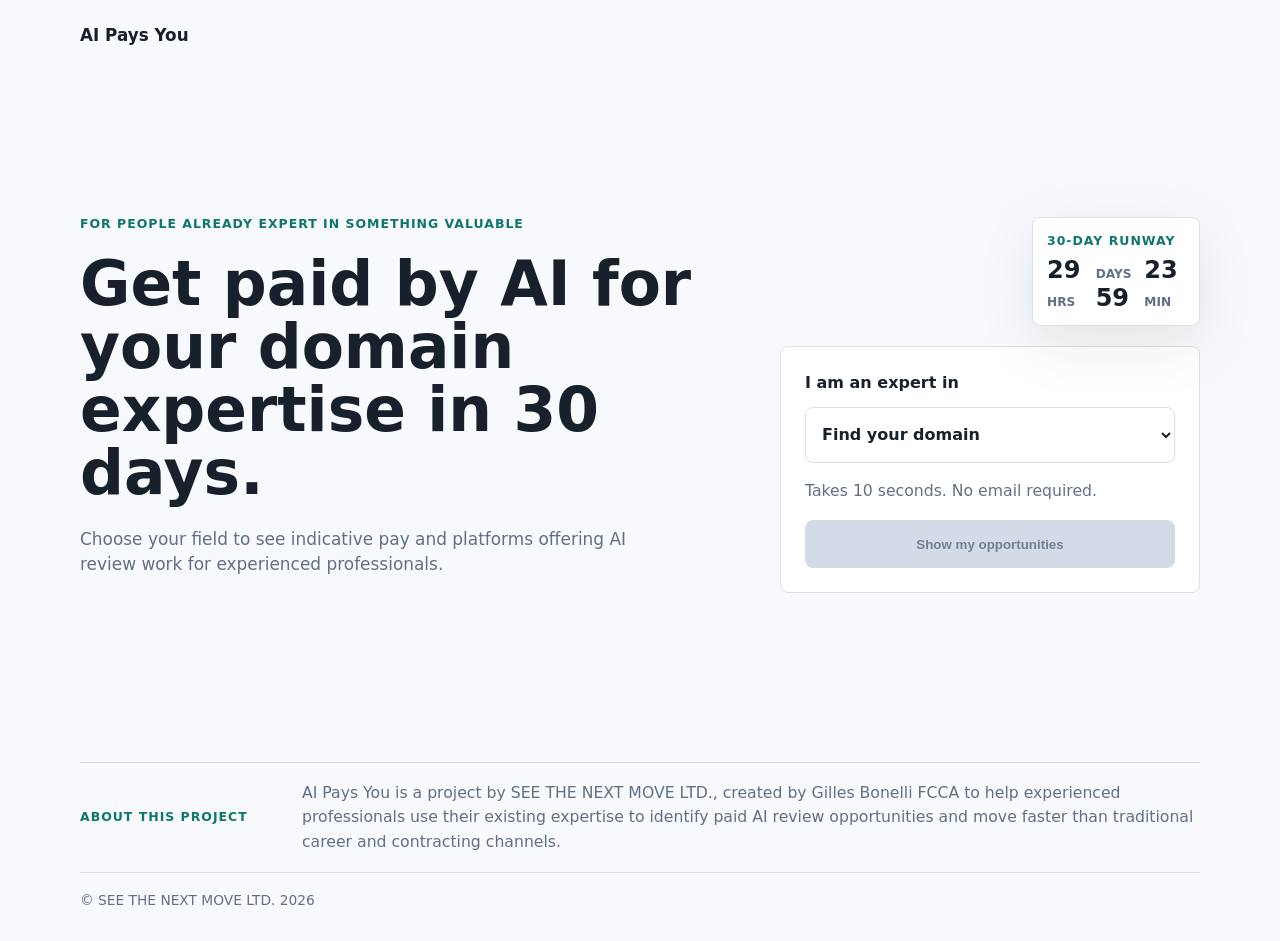
<file: index.html>
<!doctype html>
<html lang="en">
  <head>
    <meta charset="utf-8">
    <meta name="viewport" content="width=device-width, initial-scale=1">
    <title>Turn Your Expertise Into Paid AI Work in 30 Days | AI Pays You</title>
    <meta
      name="description"
      content="Search your domain of expertise and see how experts like you can get paid to review AI work."
    >
    <link rel="stylesheet" href="styles.css?v=20260603c">
    <link rel="stylesheet" href="compact.css?v=20260928c">
  </head>
  <body>
    <header class="site-header">
      <a class="brand" href="index.html" aria-label="AI Pays You home">AI Pays You</a>
    </header>

    <main>
      <section class="search-hero" id="search" aria-labelledby="headline">
        <div class="hero-copy">
          <p class="kicker">For people already expert in something valuable</p>
          <h1 id="headline">Get paid by AI for your domain expertise in 30 days.</h1>
          <p class="hero-subtitle">
            Choose your field to see indicative pay and platforms offering AI review work for experienced professionals.
          </p>
        </div>

        <div class="hero-tools">
          <aside class="floating-timer" aria-labelledby="floating-timer-title">
            <p class="eyebrow" id="floating-timer-title">30-day runway</p>
            <div class="mini-countdown" role="timer" aria-live="polite">
              <strong id="days">30</strong>
              <span>days</span>
              <strong id="hours">00</strong>
              <span>hrs</span>
              <strong id="minutes">00</strong>
              <span>min</span>
            </div>
          </aside>

          <div class="search-panel">
            <label class="domain-picker" for="domain">
              <span>I am an expert in</span>
              <select id="domain" name="domain">
                <option value="" selected>Find your domain</option>
                <option value="operations">Business Operations and Supply Chain</option>
                <option value="consulting">Consulting - Business, Strategy, IT, and Transformation</option>
                <option value="data">Data, MLOps, Cloud, and Cybersecurity</option>
                <option value="design">Design, Media, and AI Content Review</option>
                <option value="finance">Finance, Investment, and Accounting</option>
                <option value="generalist">Generalist AI Evaluation</option>
                <option value="ai-generalist">Generalist with some AI knowledge</option>
                <option value="language">Language, Translation, and Audio Evaluation</option>
                <option value="law">Law and Legal Review</option>
                <option value="medicine">Medicine and Clinical Practice</option>
                <option value="sales">Sales, Support, and Customer Experience</option>
                <option value="science">Science, Engineering, and PhD Research</option>
                <option value="software">Software Engineering</option>
              </select>
            </label>
            <p class="search-note">Takes 10 seconds. No email required.</p>
            <button class="button search-button" type="button" id="check-demand" disabled>Show my opportunities</button>
          </div>
        </div>
      </section>

      <section class="result-section locked-section" id="result-section" aria-labelledby="fit-headline" hidden>
        <div class="result-card" aria-live="polite">
          <p class="eyebrow">Your match</p>
          <h2 id="fit-headline">Your expertise is in demand.</h2>
          <p id="fit-description">
            Select your domain expertise to see how it maps to AI review work.
          </p>

          <div class="demand-row">
            <div>
              <span>Your domain</span>
              <strong id="fit-domain">Not selected</strong>
            </div>
            <div>
              <span>Indicative expert review rate</span>
              <strong id="fit-pay">Select a domain</strong>
            </div>
          </div>

          <ol class="conversion-path" aria-label="How the process works">
            <li>
              <span>1</span>
              <div>
                <strong>Choose a platform</strong>
                <p>Open matching positions below.</p>
              </div>
            </li>
            <li>
              <span>2</span>
              <div>
                <strong>Create your profile and apply</strong>
                <p>Present the expertise relevant to the position.</p>
              </div>
            </li>
            <li>
              <span>3</span>
              <div>
                <strong>Complete accepted work</strong>
                <p>Deliver strong work and receive payment under the platform's terms.</p>
              </div>
            </li>
          </ol>

          <div class="opportunity-sources" aria-labelledby="opportunity-sources-title">
            <div class="opportunity-summary">
              <p class="eyebrow">Start with step 1</p>
              <h3 id="opportunity-sources-title">Choose a platform</h3>
              <p>Open one or more platforms to view positions matching your expertise.</p>
            </div>
            <div class="opportunity-links" id="opportunity-links" aria-label="Step 1: choose a referral platform"></div>
            <p class="opportunity-note">
              Counts are indicative estimates. Availability and eligibility are confirmed on each platform.
            </p>
          </div>
        </div>
      </section>

      <section class="about-project" aria-labelledby="about-project-title">
        <p class="eyebrow" id="about-project-title">About this project</p>
        <p>
          AI Pays You is a project by SEE THE NEXT MOVE LTD., created by Gilles Bonelli FCCA to help experienced professionals use their existing expertise to identify paid AI review opportunities and move faster than traditional career and contracting channels.
        </p>
      </section>
    </main>

    <footer class="site-footer">
      <span>&copy; SEE THE NEXT MOVE LTD. 2026</span>
    </footer>

    <script src="app.js?v=20260928d"></script>
    <script src="enhancements-20260524a.js"></script>
  </body>
</html>
</file>
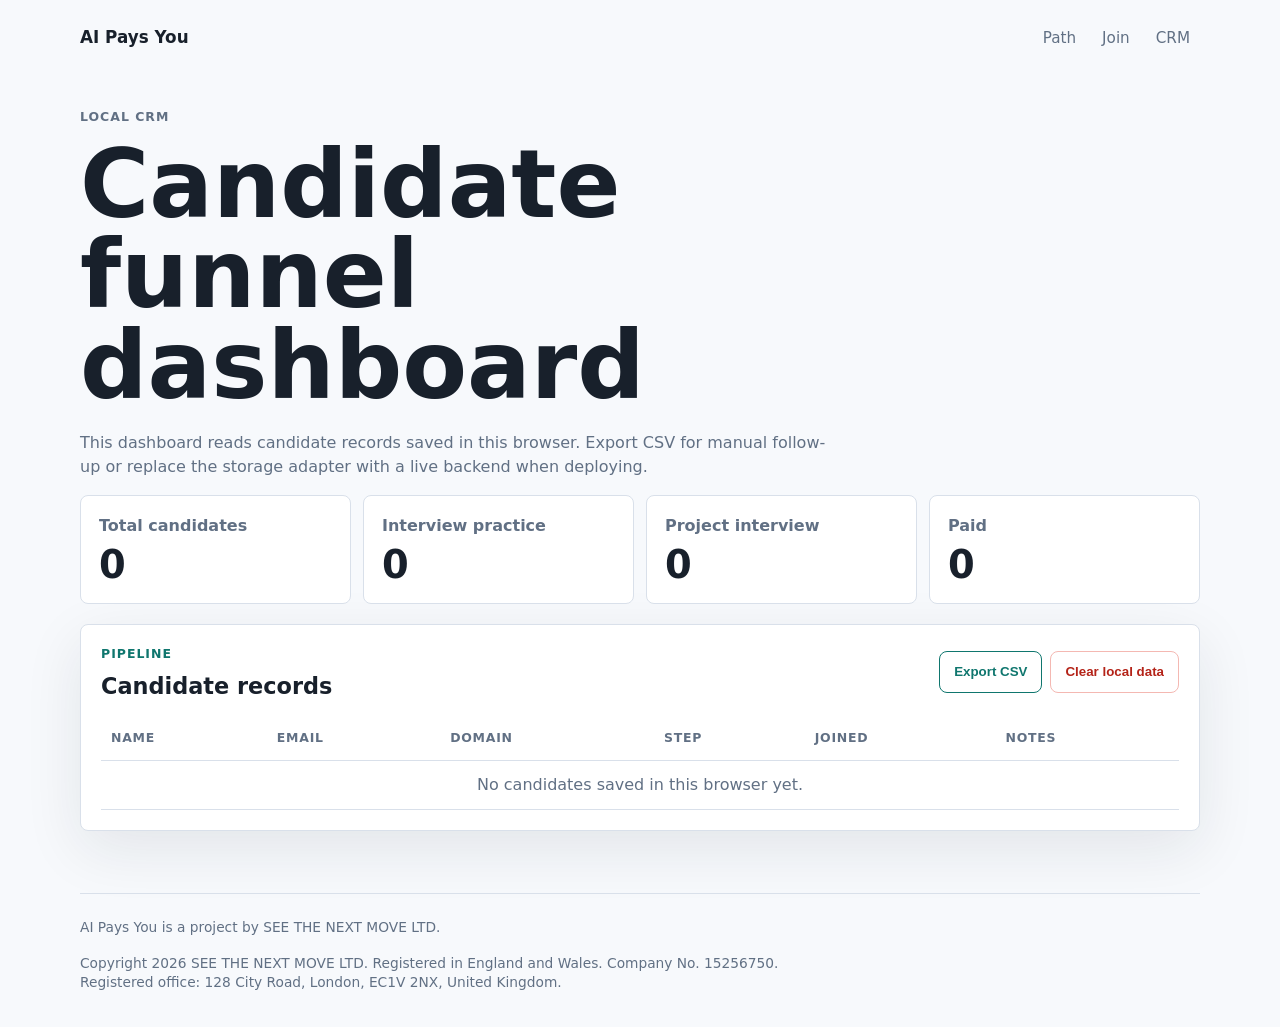
<file: admin.html>
<!doctype html>
<html lang="en">
  <head>
    <meta charset="utf-8">
    <meta name="viewport" content="width=device-width, initial-scale=1">
    <title>CRM | AI Pays You</title>
    <meta name="description" content="Local CRM dashboard for the AI Pays You candidate funnel.">
    <link rel="stylesheet" href="styles.css">
  </head>
  <body>
    <header class="site-header">
      <a class="brand" href="index.html" aria-label="AI Pays You home">AI Pays You</a>
      <nav class="top-nav" aria-label="Primary navigation">
        <a href="index.html#path">Path</a>
        <a href="index.html#join">Join</a>
        <a href="admin.html">CRM</a>
      </nav>
    </header>

    <main class="admin-main">
      <section class="section-heading">
        <p class="eyebrow">Local CRM</p>
        <h1>Candidate funnel dashboard</h1>
        <p>
          This dashboard reads candidate records saved in this browser. Export CSV for manual follow-up or
          replace the storage adapter with a live backend when deploying.
        </p>
      </section>

      <section class="metric-grid" aria-label="Candidate metrics">
        <div class="metric">
          <span>Total candidates</span>
          <strong id="metric-total">0</strong>
        </div>
        <div class="metric">
          <span>Interview practice</span>
          <strong id="metric-practice">0</strong>
        </div>
        <div class="metric">
          <span>Project interview</span>
          <strong id="metric-interview">0</strong>
        </div>
        <div class="metric">
          <span>Paid</span>
          <strong id="metric-paid">0</strong>
        </div>
      </section>

      <section class="crm-panel" aria-labelledby="crm-title">
        <div class="crm-toolbar">
          <div>
            <p class="eyebrow">Pipeline</p>
            <h2 id="crm-title">Candidate records</h2>
          </div>
          <div class="crm-actions">
            <button class="button ghost" id="export-csv" type="button">Export CSV</button>
            <button class="button danger" id="clear-crm" type="button">Clear local data</button>
          </div>
        </div>

        <div class="table-wrap">
          <table>
            <thead>
              <tr>
                <th>Name</th>
                <th>Email</th>
                <th>Domain</th>
                <th>Step</th>
                <th>Joined</th>
                <th>Notes</th>
              </tr>
            </thead>
            <tbody id="candidate-rows"></tbody>
          </table>
        </div>
      </section>
    </main>

    <footer class="site-footer">
      <span>AI Pays You is a project by SEE THE NEXT MOVE LTD.</span>
      <span class="legal-line">
        Copyright 2026 SEE THE NEXT MOVE LTD. Registered in England and Wales. Company No. 15256750.
        Registered office: 128 City Road, London, EC1V 2NX, United Kingdom.
      </span>
    </footer>

    <script src="app.js"></script>
  </body>
</html>
</file>
<file: styles.css>
:root {
  color-scheme: light;
  --ink: #18202b;
  --muted: #617084;
  --line: #d9e0ea;
  --panel: #ffffff;
  --soft: #f4f7fb;
  --accent: #0f766e;
  --accent-strong: #0b5f59;
  --gold: #c58121;
  --danger: #b42318;
  --shadow: 0 18px 60px rgba(24, 32, 43, 0.09);
}

* {
  box-sizing: border-box;
}

html {
  scroll-behavior: smooth;
}

body {
  margin: 0;
  background: #f7f9fc;
  color: var(--ink);
  font-family: Inter, ui-sans-serif, system-ui, -apple-system, BlinkMacSystemFont, "Segoe UI", sans-serif;
  line-height: 1.5;
}

a {
  color: inherit;
}

.site-header,
.site-footer {
  width: min(1120px, calc(100% - 32px));
  margin: 0 auto;
  display: flex;
  align-items: center;
  justify-content: space-between;
  gap: 16px;
}

.site-header {
  min-height: 76px;
}

.brand {
  font-weight: 800;
  font-size: 1.05rem;
  text-decoration: none;
  letter-spacing: 0;
}

.top-nav {
  display: flex;
  align-items: center;
  gap: 6px;
}

.top-nav a {
  border-radius: 8px;
  color: var(--muted);
  font-size: 0.95rem;
  padding: 8px 10px;
  text-decoration: none;
}

.top-nav a:hover {
  background: #e9eef6;
  color: var(--ink);
}

.hero,
.search-hero {
  width: min(1120px, calc(100% - 32px));
  min-height: min(720px, calc(100vh - 104px));
  margin: 0 auto;
  display: grid;
  grid-template-columns: minmax(0, 1.08fr) minmax(320px, 0.92fr);
  gap: 36px;
  align-items: center;
  padding: 28px 0 42px;
}

.search-hero {
  grid-template-columns: minmax(0, 0.98fr) minmax(340px, 0.62fr);
  align-content: center;
}

.hero-copy {
  max-width: 720px;
}

.kicker,
.eyebrow {
  margin: 0 0 12px;
  color: var(--accent);
  font-size: 0.78rem;
  font-weight: 800;
  letter-spacing: 0.08em;
  text-transform: uppercase;
}

h1,
h2,
h3,
p {
  margin-top: 0;
}

h1 {
  max-width: 720px;
  margin-bottom: 20px;
  font-size: clamp(3rem, 7.4vw, 5.9rem);
  line-height: 0.96;
  letter-spacing: 0;
}

h2 {
  margin-bottom: 12px;
  font-size: clamp(1.8rem, 4vw, 3.2rem);
  line-height: 1.05;
  letter-spacing: 0;
}

h3 {
  margin-bottom: 8px;
  font-size: 1.08rem;
  line-height: 1.2;
}

.hero-subtitle {
  max-width: 640px;
  color: var(--muted);
  font-size: clamp(1.08rem, 2vw, 1.35rem);
}

.hero-actions {
  display: flex;
  flex-wrap: wrap;
  gap: 10px;
  margin-top: 28px;
}

.floating-timer {
  position: fixed;
  right: 18px;
  top: 96px;
  z-index: 20;
  width: 170px;
  border: 1px solid var(--line);
  border-radius: 8px;
  background: rgba(255, 255, 255, 0.94);
  box-shadow: var(--shadow);
  padding: 14px;
  backdrop-filter: blur(10px);
}

.floating-timer .eyebrow {
  margin-bottom: 8px;
}

.mini-countdown {
  display: grid;
  grid-template-columns: repeat(3, 1fr);
  gap: 2px 8px;
  align-items: baseline;
}

.mini-countdown strong {
  font-size: 1.5rem;
  line-height: 1;
}

.mini-countdown span {
  color: var(--muted);
  font-size: 0.76rem;
  font-weight: 800;
  text-transform: uppercase;
}

.countdown-panel,
.lead-form,
.crm-panel {
  border: 1px solid var(--line);
  border-radius: 8px;
  background: var(--panel);
  box-shadow: var(--shadow);
}

.countdown-panel {
  padding: 28px;
}

.countdown-note {
  color: var(--muted);
  margin-bottom: 22px;
}

.countdown-grid {
  display: grid;
  grid-template-columns: repeat(2, minmax(0, 1fr));
  gap: 12px;
}

.countdown-grid div {
  min-height: 112px;
  border: 1px solid var(--line);
  border-radius: 8px;
  background: var(--soft);
  display: flex;
  flex-direction: column;
  justify-content: center;
  padding: 18px;
}

.countdown-grid strong {
  font-size: clamp(2.2rem, 5vw, 4rem);
  line-height: 1;
}

.countdown-grid span {
  color: var(--muted);
  font-weight: 700;
}

.result-section,
.learn-section,
.action-flow,
.begin-section,
.admin-main {
  width: min(1120px, calc(100% - 32px));
  margin: 0 auto;
  padding: 24px 0;
}

.result-section,
.action-flow {
  min-height: min(720px, calc(100svh - 76px));
  display: grid;
  align-items: center;
}

.section-heading {
  max-width: 760px;
  margin-bottom: 14px;
}

.section-heading p,
.join-copy p {
  color: var(--muted);
}

.search-panel,
.result-card,
.three-step-path li,
.flow-card,
.begin-section {
  border: 1px solid var(--line);
  border-radius: 8px;
  background: var(--panel);
  padding: 22px;
}

.domain-picker {
  display: grid;
  gap: 10px;
  color: var(--ink);
  font-weight: 800;
}

.domain-picker select {
  min-height: 54px;
  font-weight: 750;
}

.search-panel {
  max-width: 460px;
  width: 100%;
}

.search-note {
  color: var(--muted);
  font-size: 0.98rem;
  margin: 12px 0 0;
}

.search-button {
  margin-top: 14px;
  width: 100%;
}

.button:disabled {
  background: #d2dbe6;
  border-color: #d2dbe6;
  color: #718094;
  cursor: not-allowed;
}

.locked-section[hidden] {
  display: none;
}

.result-card {
  background: #fafffd;
  border-color: rgba(15, 118, 110, 0.34);
  box-shadow: var(--shadow);
}

.result-card h2 {
  font-size: clamp(2rem, 4.8vw, 4.1rem);
  line-height: 1.02;
  max-width: 780px;
}

.result-card p,
.begin-section p {
  color: var(--muted);
  font-size: 1rem;
  max-width: 760px;
}

.demand-row {
  border-top: 1px solid var(--line);
  display: grid;
  grid-template-columns: minmax(0, 1fr) minmax(260px, 0.55fr);
  gap: 18px;
  margin-top: 14px;
  margin-bottom: 14px;
  padding-top: 14px;
}

.demand-row span {
  display: block;
  color: var(--muted);
  margin-bottom: 6px;
  font-weight: 750;
}

.demand-row strong {
  font-size: clamp(1.2rem, 2vw, 2rem);
  line-height: 1.1;
}

.opportunity-bridge {
  border-top: 1px solid var(--line);
  margin: 14px 0 14px;
  padding-top: 14px;
}

.opportunity-bridge h3 {
  font-size: clamp(1.25rem, 2.4vw, 2rem);
  line-height: 1.08;
  margin-bottom: 12px;
}

.step-preview {
  list-style: none;
  margin: 0;
  padding: 0;
  display: grid;
  grid-template-columns: repeat(3, minmax(0, 1fr));
  gap: 12px;
}

.step-preview li {
  border: 1px solid var(--line);
  border-radius: 8px;
  background: #fff;
  min-height: 138px;
  padding: 13px;
}

.step-preview span {
  width: 28px;
  height: 28px;
  border-radius: 50%;
  background: var(--ink);
  color: #fff;
  display: inline-flex;
  align-items: center;
  justify-content: center;
  font-weight: 800;
  margin-bottom: 10px;
}

.step-preview strong {
  display: block;
  font-size: 1rem;
  line-height: 1.15;
  margin-bottom: 8px;
}

.step-preview p {
  color: var(--muted);
  font-size: 0.88rem;
  line-height: 1.35;
  margin-bottom: 0;
}

.step-list {
  counter-reset: steps;
  list-style: none;
  margin: 0;
  padding: 0;
  display: grid;
  grid-template-columns: repeat(7, minmax(150px, 1fr));
  gap: 12px;
  overflow-x: auto;
  scrollbar-width: thin;
}

.step-card {
  min-width: 150px;
  min-height: 312px;
  border: 1px solid var(--line);
  border-radius: 8px;
  background: var(--panel);
  display: flex;
  flex-direction: column;
  gap: 16px;
  padding: 16px;
}

.step-card.active {
  border-color: rgba(15, 118, 110, 0.45);
  box-shadow: 0 0 0 4px rgba(15, 118, 110, 0.1);
}

.step-card.finish {
  background: #fff8ec;
  border-color: #efd6a9;
}

.step-number {
  width: 34px;
  height: 34px;
  border-radius: 50%;
  background: var(--ink);
  color: #fff;
  display: inline-flex;
  align-items: center;
  justify-content: center;
  font-weight: 800;
  flex: 0 0 auto;
}

.step-card p,
.step-card label {
  color: var(--muted);
  font-size: 0.93rem;
}

.step-card label {
  display: grid;
  gap: 8px;
}

select,
input,
textarea {
  width: 100%;
  border: 1px solid var(--line);
  border-radius: 8px;
  background: #fff;
  color: var(--ink);
  font: inherit;
  padding: 11px 12px;
}

textarea {
  resize: vertical;
}

.step-actions,
.crm-actions {
  display: flex;
  flex-wrap: wrap;
  gap: 8px;
}

.button {
  border: 1px solid var(--accent);
  border-radius: 8px;
  background: var(--accent);
  color: #fff;
  cursor: pointer;
  display: inline-flex;
  align-items: center;
  justify-content: center;
  min-height: 42px;
  padding: 10px 14px;
  font-weight: 800;
  text-decoration: none;
}

.button:hover {
  background: var(--accent-strong);
}

.button.ghost {
  background: #fff;
  color: var(--accent);
}

.button.ghost:hover {
  background: #e8f5f3;
}

.button.danger {
  background: #fff;
  border-color: #f4b8b2;
  color: var(--danger);
}

.button.submit {
  width: 100%;
}

.three-step-path {
  list-style: none;
  margin: 0;
  padding: 0;
  display: grid;
  grid-template-columns: repeat(3, minmax(0, 1fr));
  gap: 12px;
}

.three-step-path li {
  min-height: 260px;
}

.three-step-path span {
  color: var(--accent);
  display: block;
  font-weight: 800;
  margin-bottom: 16px;
  text-transform: uppercase;
}

.action-flow {
  scroll-margin-top: 24px;
}

.flow-card {
  box-shadow: var(--shadow);
  display: grid;
  gap: 14px;
  min-height: 0;
}

.step-tabs {
  display: grid;
  grid-template-columns: repeat(3, minmax(0, 1fr));
  gap: 8px;
}

.step-tab {
  border: 1px solid var(--line);
  border-radius: 8px;
  background: var(--soft);
  color: var(--muted);
  cursor: pointer;
  font: inherit;
  font-weight: 800;
  min-height: 44px;
  padding: 10px 12px;
  text-align: left;
}

.step-tab.active {
  background: var(--ink);
  border-color: var(--ink);
  color: #fff;
}

.step-tab span {
  display: block;
  font-size: 0.72rem;
  letter-spacing: 0.08em;
  margin-bottom: 3px;
  text-transform: uppercase;
}

.step-tab:disabled {
  cursor: not-allowed;
  opacity: 0.58;
}

.flow-step {
  align-content: center;
  display: grid;
  min-height: 240px;
}

.flow-step[hidden] {
  display: none;
}

.flow-step h3 {
  font-size: clamp(1.9rem, 4.2vw, 3.6rem);
  line-height: 1.02;
  max-width: 760px;
}

.flow-step p {
  color: var(--muted);
  font-size: 1.02rem;
  max-width: 680px;
}

.flow-actions {
  display: flex;
  flex-wrap: wrap;
  gap: 10px;
  margin-top: 16px;
}

.lead-form {
  display: grid;
  gap: 16px;
  padding: 22px;
}

.lead-form label {
  display: grid;
  gap: 7px;
  color: var(--ink);
  font-weight: 750;
}

.form-status {
  min-height: 24px;
  margin-bottom: 0;
  color: var(--accent);
  font-weight: 750;
}

.site-footer {
  border-top: 1px solid var(--line);
  flex-wrap: wrap;
  margin-top: 38px;
  padding: 24px 0 34px;
  color: var(--muted);
  font-size: 0.86rem;
  line-height: 1.45;
}

.site-footer a {
  color: var(--accent);
  font-weight: 800;
  text-decoration: none;
}

.legal-line {
  max-width: 760px;
}

.begin-section {
  display: flex;
  align-items: center;
  justify-content: space-between;
  gap: 24px;
}

.begin-section h2 {
  max-width: 760px;
}

.begin-button {
  flex: 0 0 auto;
  min-width: 170px;
}

.admin-main {
  padding-top: 32px;
}

.metric-grid {
  display: grid;
  grid-template-columns: repeat(4, minmax(0, 1fr));
  gap: 12px;
  margin-bottom: 20px;
}

.metric {
  border: 1px solid var(--line);
  border-radius: 8px;
  background: var(--panel);
  padding: 18px;
}

.metric span {
  color: var(--muted);
  display: block;
  font-weight: 750;
  margin-bottom: 8px;
}

.metric strong {
  font-size: 2.4rem;
  line-height: 1;
}

.crm-panel {
  padding: 20px;
}

.crm-toolbar {
  display: flex;
  align-items: center;
  justify-content: space-between;
  gap: 16px;
  margin-bottom: 18px;
}

.crm-toolbar h2 {
  font-size: 1.4rem;
  margin-bottom: 0;
}

.table-wrap {
  overflow-x: auto;
}

table {
  width: 100%;
  min-width: 820px;
  border-collapse: collapse;
}

th,
td {
  border-bottom: 1px solid var(--line);
  padding: 12px 10px;
  text-align: left;
  vertical-align: top;
}

th {
  color: var(--muted);
  font-size: 0.78rem;
  letter-spacing: 0.06em;
  text-transform: uppercase;
}

td {
  color: var(--ink);
}

.empty-row td {
  color: var(--muted);
  text-align: center;
}

@media (max-width: 920px) {
  .hero,
  .search-hero,
  .action-flow,
  .begin-section {
    grid-template-columns: 1fr;
  }

  .hero,
  .search-hero {
    min-height: auto;
    padding-top: 26px;
  }

  .result-section,
  .action-flow {
    min-height: auto;
  }

  .search-panel {
    max-width: 720px;
  }

  .step-list {
    grid-template-columns: repeat(7, minmax(220px, 1fr));
  }

  .demand-row,
  .three-step-path,
  .step-preview {
    grid-template-columns: 1fr;
  }

  .step-preview {
    gap: 8px;
  }

  .step-preview li {
    align-items: center;
    display: grid;
    grid-template-columns: 32px minmax(0, 0.8fr) minmax(0, 1.2fr);
    min-height: 0;
    padding: 10px 12px;
  }

  .step-preview span,
  .step-preview strong,
  .step-preview p {
    margin-bottom: 0;
  }

  .metric-grid {
    grid-template-columns: repeat(2, minmax(0, 1fr));
  }
}

@media (max-width: 560px) {
  .floating-timer {
    left: 12px;
    right: 12px;
    top: auto;
    bottom: 12px;
    width: auto;
  }

  .site-header,
  .site-footer {
    width: min(100% - 24px, 1120px);
  }

  .site-header {
    align-items: flex-start;
    flex-direction: column;
    justify-content: center;
    padding: 16px 0;
  }

  .top-nav {
    width: 100%;
    justify-content: space-between;
  }

  .hero,
  .search-hero,
  .result-section,
  .learn-section,
  .action-flow,
  .begin-section,
  .admin-main {
    width: min(100% - 24px, 1120px);
  }

  h1 {
    font-size: clamp(2.45rem, 13vw, 3.7rem);
  }

  .hero-subtitle {
    font-size: 1rem;
  }

  .result-section,
  .action-flow {
    padding: 14px 0;
  }

  .result-card,
  .flow-card,
  .search-panel {
    padding: 16px;
  }

  .result-card h2 {
    font-size: clamp(1.65rem, 9vw, 2.5rem);
  }

  .demand-row {
    gap: 10px;
    margin-bottom: 10px;
    margin-top: 10px;
    padding-top: 10px;
  }

  .opportunity-bridge {
    margin: 10px 0;
    padding-top: 10px;
  }

  .opportunity-bridge h3 {
    font-size: 1.25rem;
    margin-bottom: 10px;
  }

  .step-preview li {
    grid-template-columns: 30px minmax(0, 1fr);
  }

  .step-preview p {
    grid-column: 2;
  }

  .countdown-panel {
    padding: 18px;
  }

  .countdown-grid {
    grid-template-columns: 1fr 1fr;
    gap: 8px;
  }

  .countdown-grid div {
    min-height: 92px;
    padding: 12px;
  }

  .step-list {
    grid-template-columns: 1fr;
    overflow-x: visible;
  }

  .step-card {
    min-height: auto;
  }

  .step-tabs {
    grid-template-columns: 1fr;
  }

  .flow-card {
    min-height: auto;
    padding-bottom: 78px;
  }

  .flow-step {
    min-height: 250px;
  }

  .flow-step h3 {
    font-size: clamp(1.85rem, 10vw, 2.8rem);
  }

  .flow-step p {
    font-size: 1rem;
  }

  .metric-grid {
    grid-template-columns: 1fr;
  }

  .crm-toolbar {
    align-items: flex-start;
    flex-direction: column;
  }
}
</file>
<file: compact.css>
.result-section,
.action-flow {
  min-height: calc(100svh - 76px);
  display: grid;
  align-items: center;
  padding: 10px 0;
}

.section-heading {
  margin-bottom: 14px;
}

.result-card h2 {
  font-size: clamp(1.85rem, 4vw, 3.25rem);
  line-height: 1;
  margin-bottom: 10px;
  max-width: 700px;
}

.result-card {
  max-height: none;
  overflow: visible;
}

.result-card p,
.begin-section p {
  font-size: 0.92rem;
  line-height: 1.35;
}

.demand-row {
  gap: 12px;
  margin-top: 10px;
  margin-bottom: 10px;
  padding-top: 10px;
}

.demand-row span {
  font-size: 0.72rem;
  margin-bottom: 4px;
}

.demand-row strong {
  font-size: clamp(1.05rem, 1.8vw, 1.45rem);
}

.conversion-path {
  border-top: 1px solid var(--line);
  display: grid;
  gap: 16px;
  grid-template-columns: repeat(3, minmax(0, 1fr));
  list-style: none;
  margin: 12px 0 0;
  padding: 14px 0 2px;
}

.conversion-path li {
  display: grid;
  gap: 10px;
  grid-template-columns: 28px minmax(0, 1fr);
  min-width: 0;
}

.conversion-path li > span {
  align-items: center;
  background: var(--ink);
  border-radius: 50%;
  color: #fff;
  display: inline-flex;
  font-size: 0.76rem;
  font-weight: 800;
  height: 28px;
  justify-content: center;
  width: 28px;
}

.conversion-path strong {
  display: block;
  font-size: 0.86rem;
  line-height: 1.2;
  margin-bottom: 4px;
}

.result-card .conversion-path p {
  font-size: 0.76rem;
  line-height: 1.35;
  margin: 0;
}

.opportunity-sources {
  border-top: 1px solid var(--line);
  margin-top: 10px;
  padding-top: 12px;
}

.opportunity-summary {
  display: grid;
  gap: 6px;
}

.opportunity-summary h3 {
  font-size: clamp(1.12rem, 2vw, 1.5rem);
  line-height: 1.2;
  margin: 0;
}

.opportunity-summary p {
  color: var(--muted);
  font-size: 0.82rem;
  line-height: 1.4;
  margin: 0;
}

.opportunity-summary .eyebrow {
  color: var(--accent);
  font-size: 0.72rem;
  font-weight: 800;
  letter-spacing: 0.08em;
  text-transform: uppercase;
}

.opportunity-links {
  display: grid;
  grid-template-columns: repeat(4, minmax(0, 1fr));
  gap: 8px;
  margin-top: 10px;
}

.opportunity-link {
  align-items: flex-start;
  flex-direction: column;
  min-width: 0;
  min-height: 64px;
  padding: 10px 12px;
  text-align: left;
}

.opportunity-platform {
  color: var(--ink);
  font-size: 0.84rem;
  line-height: 1.2;
}

.opportunity-position-count {
  color: var(--accent);
  font-size: 0.78rem;
  line-height: 1.2;
}

.workflow-next {
  margin-top: 12px;
  width: 100%;
}

.action-flow .step-tabs {
  grid-template-columns: repeat(2, minmax(0, 1fr));
}

.opportunity-note {
  color: var(--muted);
  font-size: 0.74rem;
  line-height: 1.35;
  margin: 8px 0 0;
}

.opportunity-bridge {
  margin: 10px 0;
  padding-top: 10px;
}

.opportunity-bridge h3 {
  font-size: clamp(1.15rem, 2vw, 1.65rem);
  margin-bottom: 10px;
}

.step-preview {
  gap: 8px;
}

.step-preview li {
  min-height: 108px;
  padding: 10px;
}

.step-preview span {
  width: 24px;
  height: 24px;
  font-size: 0.72rem;
  margin-bottom: 8px;
}

.step-preview strong {
  font-size: 0.86rem;
  line-height: 1.1;
  margin-bottom: 6px;
}

.step-preview p {
  font-size: 0.78rem;
  line-height: 1.28;
}

.flow-card {
  gap: 14px;
  min-height: 0;
}

.flow-step {
  min-height: 240px;
}

.flow-step h3 {
  font-size: clamp(1.9rem, 4.2vw, 3.6rem);
}

.flow-step p {
  font-size: 1.02rem;
}

.hero-tools {
  display: grid;
  gap: 24px;
  justify-items: stretch;
  width: 100%;
}

.about-project {
  width: min(1240px, calc(100% - 64px));
  margin: 0 auto 0;
  border-top: 1px solid var(--line);
  padding: 18px 0;
}

.about-project .eyebrow {
  margin-bottom: 10px;
}

.about-project p:last-child {
  width: 100%;
  max-width: none;
  color: var(--muted);
  font-size: 0.98rem;
  line-height: 1.55;
  margin-bottom: 0;
}

@media (min-width: 921px) {
  .site-header,
  .site-footer,
  .search-hero,
  .about-project {
    width: min(1240px, calc(100% - 64px));
  }

  .site-header {
    min-height: 72px;
  }

  .search-hero {
    min-height: calc(100svh - 210px);
    grid-template-columns: minmax(0, 1fr) minmax(360px, 460px);
    gap: clamp(48px, 6vw, 88px);
    align-items: center;
    padding: 34px 0 52px;
  }

  .hero-copy {
    max-width: 680px;
  }

  .kicker {
    margin-bottom: 18px;
    font-size: 0.78rem;
  }

  h1 {
    max-width: 680px;
    font-size: clamp(3.9rem, 4.6vw, 5rem);
    line-height: 1.03;
    margin-bottom: 22px;
  }

  .hero-subtitle {
    max-width: 640px;
    font-size: clamp(1.06rem, 1.25vw, 1.22rem);
    line-height: 1.52;
  }

  .hero-tools {
    align-self: center;
    justify-self: end;
    justify-items: end;
    gap: 22px;
    max-width: 460px;
  }

  .floating-timer {
    position: static;
    width: 168px;
    padding: 14px;
  }

  .search-panel {
    max-width: 460px;
    padding: 28px;
  }

  .domain-picker {
    gap: 12px;
  }

  .domain-picker select {
    min-height: 56px;
  }

  .search-note {
    margin-top: 16px;
  }

  .search-button {
    margin-top: 18px;
    min-height: 48px;
  }

  .about-project {
    display: grid;
    grid-template-columns: 220px minmax(0, 1fr);
    gap: 40px;
    align-items: center;
  }

  .about-project .eyebrow {
    margin-bottom: 0;
  }

  .site-footer {
    align-items: center;
    margin-top: 0;
    padding: 18px 0 30px;
  }
}

@media (min-width: 921px) and (max-width: 1320px) {
  .site-header,
  .site-footer,
  .search-hero,
  .about-project {
    width: min(1120px, calc(100% - 48px));
  }

  .search-hero {
    grid-template-columns: minmax(0, 1fr) minmax(340px, 420px);
    gap: 40px;
    padding-top: 28px;
  }

  h1 {
    max-width: 620px;
    font-size: clamp(3.35rem, 4.8vw, 4.15rem);
  }

  .hero-subtitle {
    max-width: 590px;
    font-size: 1.06rem;
  }

  .hero-tools {
    max-width: 420px;
    gap: 20px;
  }

  .search-panel {
    max-width: 420px;
    padding: 24px;
  }

  .about-project {
    grid-template-columns: 190px minmax(0, 1fr);
    gap: 32px;
  }
}

@media (min-width: 921px) and (max-height: 760px) {
  .site-header {
    min-height: 60px;
  }

  .search-hero {
    min-height: auto;
    padding-top: 18px;
    padding-bottom: 34px;
  }

  .kicker {
    margin-bottom: 12px;
  }

  h1 {
    font-size: clamp(3rem, 4.45vw, 3.75rem);
    margin-bottom: 16px;
  }

  .hero-subtitle {
    font-size: 1rem;
    line-height: 1.45;
  }

  .hero-tools {
    gap: 16px;
  }

  .search-panel {
    padding: 20px;
  }

  .about-project {
    padding-top: 16px;
    padding-bottom: 16px;
  }

  .site-footer {
    margin-top: 0;
    padding-top: 16px;
  }
}

@media (max-width: 920px) {
  .hero-tools {
    gap: 18px;
    justify-items: stretch;
  }

  .floating-timer {
    position: static;
    width: 100%;
    margin: 0;
  }

  .mini-countdown {
    grid-template-columns: repeat(6, auto);
    justify-content: start;
  }

  .search-hero {
    gap: 28px;
    padding-top: 18px;
  }

  h1 {
    max-width: 720px;
    font-size: 3.55rem;
    line-height: 1.04;
  }

  .about-project {
    width: min(100% - 32px, 720px);
    padding: 18px 0;
  }

  .opportunity-links {
    grid-template-columns: repeat(2, minmax(0, 1fr));
  }

  .result-section,
  .action-flow {
    min-height: calc(100svh - 76px);
  }

  .step-preview {
    gap: 8px;
  }

  .step-preview li {
    align-items: center;
    display: grid;
    grid-template-columns: 32px minmax(0, 0.8fr) minmax(0, 1.2fr);
    min-height: 0;
    padding: 10px 12px;
  }

  .step-preview span,
  .step-preview strong,
  .step-preview p {
    margin-bottom: 0;
  }
}

@media (max-width: 560px) {
  .hero-tools {
    gap: 14px;
  }

  .kicker {
    margin-bottom: 12px;
  }

  h1 {
    font-size: 2.55rem;
    line-height: 1.05;
    margin-bottom: 16px;
  }

  .hero-subtitle {
    font-size: 1rem;
    line-height: 1.45;
  }

  .about-project {
    width: min(100% - 24px, 1120px);
    padding: 16px 0;
  }

  .about-project p:last-child {
    font-size: 0.92rem;
    line-height: 1.48;
  }

  .opportunity-links {
    grid-template-columns: 1fr;
  }

  .result-section,
  .action-flow {
    min-height: calc(100svh - 64px);
    padding: 8px 0 72px;
  }

  .result-card,
  .flow-card,
  .search-panel {
    padding: 14px;
  }

  .result-card h2 {
    font-size: clamp(1.42rem, 7.8vw, 2.1rem);
    margin-bottom: 8px;
  }

  .result-card {
    max-height: none;
  }

  .conversion-path {
    gap: 10px;
    grid-template-columns: 1fr;
    padding-top: 10px;
  }

  .conversion-path li {
    gap: 8px;
  }

  .result-card p,
  .begin-section p {
    font-size: 0.82rem;
  }

  .demand-row {
    gap: 7px;
    margin-bottom: 7px;
    margin-top: 7px;
    padding-top: 7px;
  }

  .demand-row strong {
    font-size: 0.98rem;
  }

  .opportunity-bridge {
    margin: 7px 0;
    padding-top: 7px;
  }

  .opportunity-bridge h3 {
    font-size: 1.05rem;
    margin-bottom: 7px;
  }

  .step-preview li {
    grid-template-columns: 30px minmax(0, 1fr);
    padding: 8px;
  }

  .step-preview p {
    grid-column: 2;
    font-size: 0.74rem;
  }

  .flow-card {
    padding-bottom: 78px;
  }

  .flow-step {
    min-height: 250px;
  }

  .flow-step h3 {
    font-size: clamp(1.85rem, 10vw, 2.8rem);
  }

  .flow-step p {
    font-size: 1rem;
  }
}

@media (max-width: 380px) {
  h1 {
    font-size: 2.25rem;
  }
}
</file>
